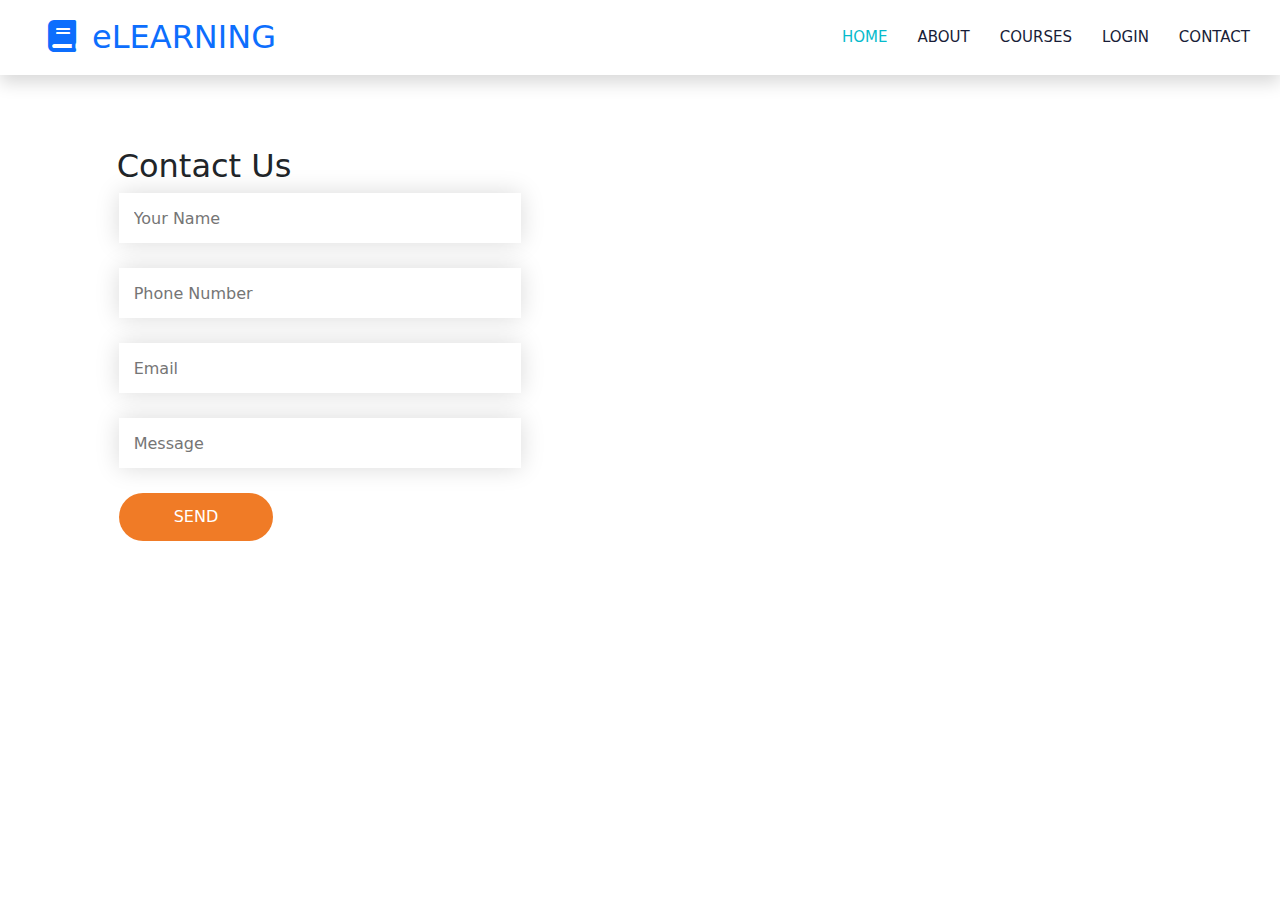
<file: contact.html>
<!DOCTYPE html>
<html lang="en">
  <head>
    <meta charset="UTF-8" />
    <meta name="viewport" content="width=device-width, initial-scale=1.0" />
    <title>Document</title>
    <link
      href="https://cdn.jsdelivr.net/npm/bootstrap@5.3.3/dist/css/bootstrap.min.css"
      rel="stylesheet"
      integrity="sha384-QWTKZyjpPEjISv5WaRU9OFeRpok6YctnYmDr5pNlyT2bRjXh0JMhjY6hW+ALEwIH"
      crossorigin="anonymous"
    />
    <script
      src="https://cdn.jsdelivr.net/npm/bootstrap@5.3.3/dist/js/bootstrap.bundle.min.js"
      integrity="sha384-YvpcrYf0tY3lHB60NNkmXc5s9fDVZLESaAA55NDzOxhy9GkcIdslK1eN7N6jIeHz"
      crossorigin="anonymous"
    ></script>
    <script
      src="https://cdn.jsdelivr.net/npm/@popperjs/core@2.11.8/dist/umd/popper.min.js"
      integrity="sha384-I7E8VVD/ismYTF4hNIPjVp/Zjvgyol6VFvRkX/vR+Vc4jQkC+hVqc2pM8ODewa9r"
      crossorigin="anonymous"
    ></script>
    <script
      src="https://cdn.jsdelivr.net/npm/bootstrap@5.3.3/dist/js/bootstrap.min.js"
      integrity="sha384-0pUGZvbkm6XF6gxjEnlmuGrJXVbNuzT9qBBavbLwCsOGabYfZo0T0to5eqruptLy"
      crossorigin="anonymous"
    ></script>
    <!-- -------------------------------------------------------------------------- -->
    <link rel="stylesheet" href="style.css" />
    <!-- -------------------------------------------------------------------------- -->
    <!-- Google Fonts -------------------------------------------------------------------------------------------------------------->
    <link rel="preconnect" href="https://fonts.googleapis.com" />
    <link rel="preconnect" href="https://fonts.gstatic.com" crossorigin />
    <link
      href="https://fonts.googleapis.com/css2?family=Heebo:wght@400;500;600&family=Nunito:wght@600;700;800&display=swap"
      rel="stylesheet"
    />

    <!-- Icon Font -------------------------------------------------------------------------------------------------------------- -->
    <link
      href="https://cdnjs.cloudflare.com/ajax/libs/font-awesome/5.10.0/css/all.min.css"
      rel="stylesheet"
    />
    <link
      href="https://cdn.jsdelivr.net/npm/bootstrap-icons@1.4.1/font/bootstrap-icons.css"
      rel="stylesheet"
    />
    <link rel="stylesheet" href="style.css">
    <!-- ------------------------ -->
  </head>
  <body>
    <!-- Navbar Start -->
    <nav
      class="navbar navbar-expand-lg bg-white navbar-light shadow sticky-top p-0"
    >
      <a
        href="index.html"
        class="navbar-brand d-flex align-items-center px-4 px-lg-5"
      >
        <h2 class="m-0 text-primary">
          <i class="fa fa-book me-3"></i>eLEARNING
        </h2>
      </a>
      <button
        type="button"
        class="navbar-toggler me-4"
        data-bs-toggle="collapse"
        data-bs-target="#navbarCollapse"
      >
        <span class="navbar-toggler-icon"></span>
      </button>
      <div class="collapse navbar-collapse" id="navbarCollapse">
        <div class="navbar-nav ms-auto p-4 p-lg-0">
          <a href="index.html" class="nav-item nav-link active">Home</a>
          <a href="#" class="nav-item nav-link">About</a>
          <a href="#" class="nav-item nav-link">Courses</a>

          <a href="login.html" class="nav-item nav-link">Login</a>

          <a href="contact.html" class="nav-item nav-link">Contact</a>
        </div>
      </div>
    </nav>
    <!-- Navbar End --------------------------------------------------------------------------------------------------------->
    <br /><br /><br />
    <!-- --------------------------------------------------------------------------------------------------------------------------->
    <section class="contact_section layout_padding">
      <div class="container-fluid">
        <div class="col-lg-4 col-md-5 offset-md-1">
          <div class="heading_container">
            <h2>Contact Us</h2>
          </div>
        </div>
        <div class="row">
          <div class="col-lg-4 col-md-5 offset-md-1">
            <div class="form_container">
              <form action="">
                <div>
                  <input type="text" placeholder="Your Name" />
                </div>
                <div>
                  <input type="text" placeholder="Phone Number" />
                </div>
                <div>
                  <input type="email" placeholder="Email" />
                </div>
                <div>
                  <input
                    type="text"
                    class="message-box"
                    placeholder="Message"
                  />
                </div>
                <div class="btn_box">
                  <button>SEND</button>
                </div>
              </form>
            </div>
          </div>
        </div>
      </div>
    </section>
    <!-- end contact section -->
  </body>
</html>
</file>
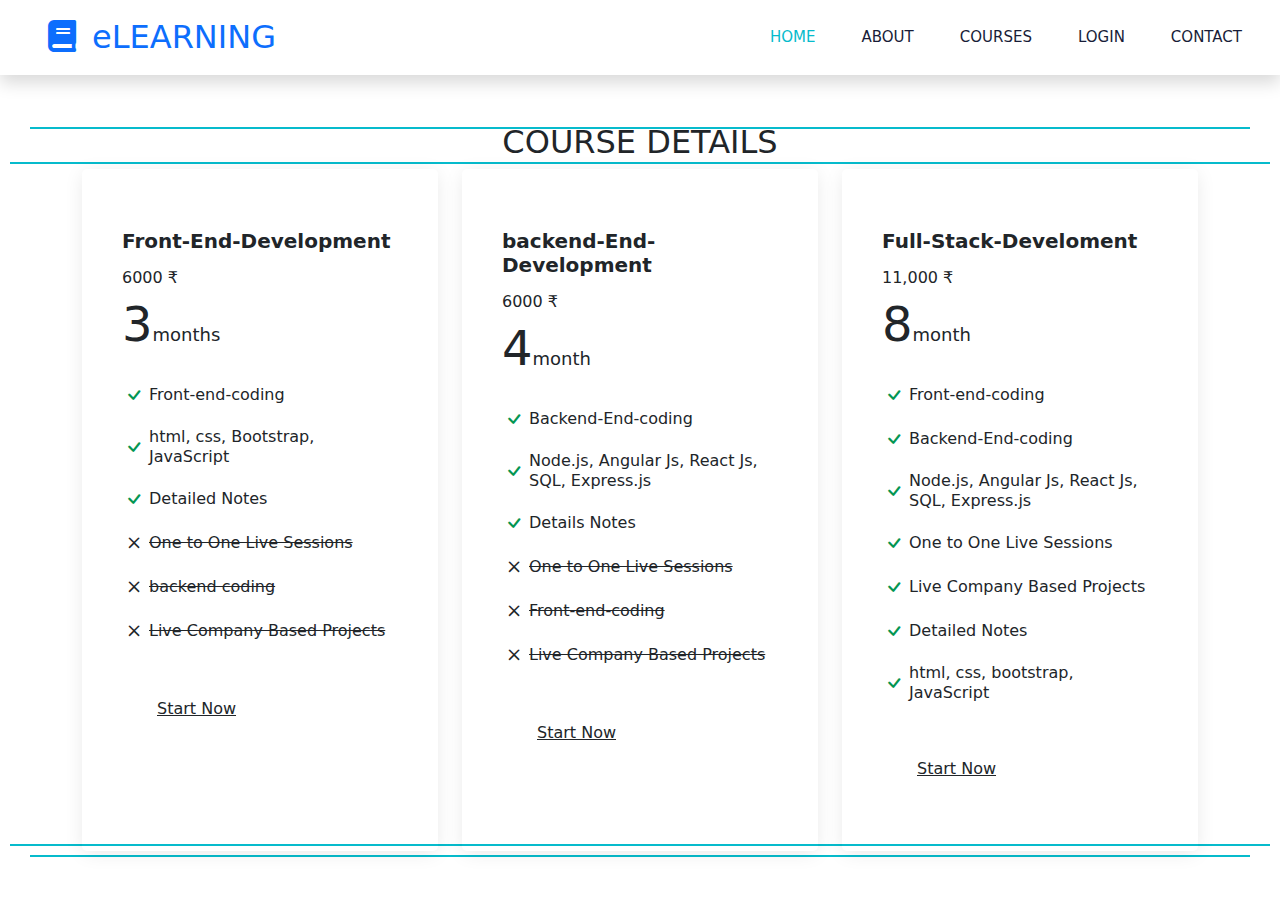
<file: course.html>
<!DOCTYPE html>
<html lang="en">
<head>
    <meta charset="UTF-8">
    <meta name="viewport" content="width=device-width, initial-scale=1.0">
    <title>Courses</title>
    <link rel="stylesheet" href="style.css">
    <link href="https://cdn.jsdelivr.net/npm/bootstrap@5.3.3/dist/css/bootstrap.min.css" rel="stylesheet" integrity="sha384-QWTKZyjpPEjISv5WaRU9OFeRpok6YctnYmDr5pNlyT2bRjXh0JMhjY6hW+ALEwIH" crossorigin="anonymous">
<script src="https://cdn.jsdelivr.net/npm/bootstrap@5.3.3/dist/js/bootstrap.bundle.min.js" integrity="sha384-YvpcrYf0tY3lHB60NNkmXc5s9fDVZLESaAA55NDzOxhy9GkcIdslK1eN7N6jIeHz" crossorigin="anonymous"></script>
<script src="https://cdn.jsdelivr.net/npm/@popperjs/core@2.11.8/dist/umd/popper.min.js" integrity="sha384-I7E8VVD/ismYTF4hNIPjVp/Zjvgyol6VFvRkX/vR+Vc4jQkC+hVqc2pM8ODewa9r" crossorigin="anonymous"></script>
<script src="https://cdn.jsdelivr.net/npm/bootstrap@5.3.3/dist/js/bootstrap.min.js" integrity="sha384-0pUGZvbkm6XF6gxjEnlmuGrJXVbNuzT9qBBavbLwCsOGabYfZo0T0to5eqruptLy" crossorigin="anonymous"></script>
<link rel="preconnect" href="https://fonts.googleapis.com">
<link rel="preconnect" href="https://fonts.gstatic.com" crossorigin>
<link href="https://fonts.googleapis.com/css2?family=Heebo:wght@400;500;600&family=Nunito:wght@600;700;800&display=swap" rel="stylesheet">
<link href="https://cdnjs.cloudflare.com/ajax/libs/font-awesome/5.10.0/css/all.min.css" rel="stylesheet">
<link href="https://cdn.jsdelivr.net/npm/bootstrap-icons@1.4.1/font/bootstrap-icons.css" rel="stylesheet">
<!-- -------------------------------------------------------------------------------------------------------------------------------   -->

<link rel="shortcut icon" href="img/mainlogo.png" type="image/png">


<link href="https://fonts.googleapis.com" rel="preconnect">
  <link href="https://fonts.gstatic.com" rel="preconnect" crossorigin>
  <link href="https://fonts.googleapis.com/css2?family=Open+Sans:ital,wght@0,300;0,400;0,500;0,600;0,700;0,800;1,300;1,400;1,500;1,600;1,700;1,800&family=Poppins:ital,wght@0,100;0,200;0,300;0,400;0,500;0,600;0,700;0,800;0,900;1,100;1,200;1,300;1,400;1,500;1,600;1,700;1,800;1,900&family=Jost:ital,wght@0,100;0,200;0,300;0,400;0,500;0,600;0,700;0,800;0,900;1,100;1,200;1,300;1,400;1,500;1,600;1,700;1,800;1,900&display=swap" rel="stylesheet">


</head>
<style>
        .pricing .pricing-item {
  background-color: var(--surface-color);
  box-shadow: 0 3px 20px -2px rgba(0, 0, 0, 0.1);
  border-top: 4px solid var(--background-color);
  padding: 60px 40px;
  height: 100%;
  border-radius: 5px;
}

.pricing h3 {
  font-weight: 600;
  margin-bottom: 15px;
  font-size: 20px;
}

.pricing h4 {
  color: var(--accent-color);
  font-size: 48px;
  font-weight: 400;
  font-family: var(--heading-font);
  margin-bottom: 0;
}

.pricing h4 sup {
  font-size: 28px;
}

.pricing h4 span {
  color: color-mix(in srgb, var(--default-color), transparent 50%);
  font-size: 18px;
}

.pricing ul {
  padding: 20px 0;
  list-style: none;
  color: color-mix(in srgb, var(--default-color), transparent 30%);
  text-align: left;
  line-height: 20px;
}

.pricing ul li {
  padding: 10px 0;
  display: flex;
  align-items: center;
}

.pricing ul i {
  color: #059652;
  font-size: 24px;
  padding-right: 3px;
}

.pricing ul .na {
  color: color-mix(in srgb, var(--default-color), transparent 60%);
}

.pricing ul .na i {
  color: color-mix(in srgb, var(--default-color), transparent 60%);
}

.pricing ul .na span {
  text-decoration: line-through;
}

.pricing .buy-btn {
  color: var(--accent-color);
  display: inline-block;
  padding: 8px 35px 10px 35px;
  border-radius: 50px;
  transition: none;
  font-size: 16px;
  font-weight: 500;
  font-family: var(--heading-font);
  transition: 0.3s;
  border: 1px solid var(--accent-color);
}

.pricing .buy-btn:hover {
  background: var(--accent-color);
  color: var(--contrast-color);
}

.pricing .featured {
  border-top-color: var(--accent-color);
}

.pricing .featured .buy-btn {
  background: var(--accent-color);
  color: var(--contrast-color);
}

@media (max-width: 992px) {
  .pricing .box {
    max-width: 60%;
    margin: 0 auto 30px auto;
  }
}

@media (max-width: 767px) {
  .pricing .box {
    max-width: 80%;
    margin: 0 auto 30px auto;
  }
}

@media (max-width: 420px) {
  .pricing .box {
    max-width: 100%;
    margin: 0 auto 30px auto;
  }
}

</style>
<body>
    <!-- Navbar Start -->
    <nav
    class="navbar navbar-expand-lg bg-white navbar-light shadow sticky-top p-0">
    <a href="index.html" class="navbar-brand d-flex align-items-center px-4 px-lg-5">
        <h2 class="m-0 text-primary">
        <i class="fa fa-book me-3"></i>eLEARNING
        </h2>
    </a>
    <button type="button" class="navbar-toggler me-4" data-bs-toggle="collapse" data-bs-target="#navbarCollapse">
        <span class="navbar-toggler-icon"></span>
    </button>
    <div class="collapse navbar-collapse" id="navbarCollapse">
        <div class="navbar-nav ms-auto p-4 p-lg-0">
        <a href="index.html" class="nav-item nav-link active">Home</a>
        <a href="about.html" class="nav-item nav-link">About</a>
        <a href="course.html" class="nav-item nav-link">Courses</a>

        <a href="login.html" class="nav-item nav-link">Login</a>

        <a href="contact.html" class="nav-item nav-link">Contact</a>
        </div>
    </div>
    </nav>
    
    <br><br>
    
    
<section id="pricing" class="pricing section light-background">

    
    <div class="container section-title d-flex justify-content-center" data-aos="fade-up">
      <h2>Course Details</h2>
    </div>

    <div class="container">

      <div class="row gy-4">

        <div class="col-lg-4" data-aos="zoom-in" data-aos-delay="100">
          <div class="pricing-item">
            <h3>Front-End-Development</h3>
            <h6>6000 ₹</h6>
            <h4><sup></sup>3<span>months</span></h4>
            <ul>
              <li><i class="bi bi-check"></i> <span>Front-end-coding</span></li>
              <li><i class="bi bi-check"></i> <span>html, css, Bootstrap, JavaScript</span></li>
              <li><i class="bi bi-check"></i> <span>Detailed Notes</span></li>
              <li class="na"><i class="bi bi-x"></i> <span>One to One Live Sessions</span></li>
              <li class="na"><i class="bi bi-x"></i> <span>backend coding</span></li>
              <li class="na"><i class="bi bi-x"></i> <span>Live Company Based Projects</span></li>
            </ul>
            <a href="frontend.html" class="buy-btn">Start Now</a>
          </div>
        </div>

        <div class="col-lg-4" data-aos="zoom-in" data-aos-delay="200">
          <div class="pricing-item featured">
            <h3>backend-End-Development</h3>
            <h6>6000 ₹</h6>
            <h4><sup></sup>4<span>month</span></h4>
            <ul>
              <li><i class="bi bi-check"></i> <span>Backend-End-coding</span></li>
              <li><i class="bi bi-check"></i> <span>Node.js, Angular Js, React Js, SQL, Express.js</span></li>
              <li><i class="bi bi-check"></i> <span>Details Notes</span></li>
              <li class="na"><i class="bi bi-x"></i> <span>One to One Live Sessions</span></li>
              <li class="na"><i class="bi bi-x"></i> <span>Front-end-coding</span></li>
              <li class="na"><i class="bi bi-x"></i> <span>Live Company Based Projects</span></li>
            </ul>
            <a href="backend.html" class="buy-btn">Start Now</a>
          </div>
        </div>

        <div class="col-lg-4" data-aos="zoom-in" data-aos-delay="300">
          <div class="pricing-item">
            <h3>Full-Stack-Develoment</h3>
            <h6>11,000 ₹</h6>
            <h4><sup></sup>8<span>month</span></h4>
            <ul>
              <li><i class="bi bi-check"></i> <span>Front-end-coding</span></li>
              <li><i class="bi bi-check"></i> <span>Backend-End-coding</span></li>
              <li><i class="bi bi-check"></i> <span>Node.js, Angular Js, React Js, SQL, Express.js</span></li>
              <li><i class="bi bi-check"></i> <span>One to One Live Sessions</span></li>
              <li><i class="bi bi-check"></i> <span>Live Company Based Projects</span></li>
              <li><i class="bi bi-check"></i> <span>Detailed Notes</span></li>
              <li><i class="bi bi-check"></i> <span>html, css, bootstrap, JavaScript</span></li>
              
            </ul>
            <a href="fullend.html" class="buy-btn">Start Now</a>
          </div>
        </div>

      </div>

    </div>
    <div class="container section-title d-flex justify-content-center" data-aos="fade-up">
    </div>
    <br>
  </section>


</body>
</html>
</file>
<file: style.css>
:root {
    --primary: #06BBCC;
    --light: #F0FBFC;
    --dark: #181d38;
}

.fw-medium {
    font-weight: 600 !important;
}

.fw-semi-bold {
    font-weight: 700 !important;
}

.back-to-top {
    position: fixed;
    display: none;
    right: 45px;
    bottom: 45px;
    z-index: 99;
}

.btn {
    font-family: 'Nunito', sans-serif;
    font-weight: 600;
    transition: .5s;
}

.btn.btn-primary,
.btn.btn-secondary {
    color: #FFFFFF;
}

.btn-square {
    width: 38px;
    height: 38px;
}

.btn-sm-square {
    width: 32px;
    height: 32px;
}

.btn-lg-square {
    width: 48px;
    height: 48px;
}

.btn-square,
.btn-sm-square,
.btn-lg-square {
    padding: 0;
    display: flex;
    align-items: center;
    justify-content: center;
    font-weight: normal;
    border-radius: 0px;
}

/*** Navbar ***/
.navbar .dropdown-toggle::after {
    border: none;
    content: "\f107";
    font-family: "Font Awesome 5 Free";
    font-weight: 900;
    vertical-align: middle;
    margin-left: 8px;
}

.navbar-light .navbar-nav .nav-link {
    margin-right: 30px;
    padding: 25px 0;
    color: #FFFFFF;
    font-size: 15px;
    text-transform: uppercase;
    outline: none;
}

.navbar-light .navbar-nav .nav-link:hover,
.navbar-light .navbar-nav .nav-link.active {
    color: var(--primary);
}

@media (max-width: 991.98px) {
    .navbar-light .navbar-nav .nav-link  {
        margin-right: 0;
        padding: 10px 0;
    }

    .navbar-light .navbar-nav {
        border-top: 1px solid #EEEEEE;
    }
}

.navbar-light .navbar-brand,
.navbar-light a.btn {
    height: 75px;
}

.navbar-light .navbar-nav .nav-link {
    color: var(--dark);
    font-weight: 500;
}

.navbar-light.sticky-top {
    top: -100px;
    transition: .5s;
}


/* ------------------------------------------------------------------------- */

.header-carousel .owl-nav {
    position: absolute;
    top: 50%;
    right: 8%;
    transform: translateY(-50%);
    display: flex;
    flex-direction: column;
}

.header-carousel .owl-nav .owl-prev,
.header-carousel .owl-nav .owl-next {
    margin: 7px 0;
    width: 45px;
    height: 45px;
    display: flex;
    align-items: center;
    justify-content: center;
    color: #FFFFFF;
    background: transparent;
    border: 1px solid #FFFFFF;
    font-size: 22px;
    transition: .5s;
}

.header-carousel .owl-nav .owl-prev:hover,
.header-carousel .owl-nav .owl-next:hover {
    background: var(--primary);
    border-color: var(--primary);
}

.page-header {
    background: linear-gradient(rgba(24, 29, 56, .7), rgba(24, 29, 56, .7)), url(/img/image.png);
    background-position: center center;
    background-repeat: no-repeat;
    background-size: cover;
}

.page-header-inner {
    background: rgba(15, 23, 43, .7);
}

.breadcrumb-item + .breadcrumb-item::before {
    color: var(--light);
}



/*** Section Title ***/
.section-title {
    position: relative;
    display: inline-block;
    text-transform: uppercase;
}

.section-title::before {
    position: absolute;
    content: "";
    width: calc(100% + 80px);
    height: 2px;
    top: 4px;
    left: -40px;
    background: var(--primary);
    z-index: -1;
}

.section-title::after {
    position: absolute;
    content: "";
    width: calc(100% + 120px);
    height: 2px;
    bottom: 5px;
    left: -60px;
    background: var(--primary);
    z-index: -1;
}

.section-title.text-start::before {
    width: calc(100% + 40px);
    left: 0;
}

.section-title.text-start::after {
    width: calc(100% + 60px);
    left: 0;
}


/*** Service ***/
.service-item {
    background: var(--light);
    transition: .5s;
}

.service-item:hover {
    margin-top: -10px;
    background: var(--primary);
}

.service-item * {
    transition: .5s;
}

.service-item:hover * {
    color: var(--light) !important;
}


/*** Categories & Courses ***/
.category img,
.course-item img {
    transition: .5s;
}

.category a:hover img,
.course-item:hover img {
    transform: scale(1.1);
}


/* ------------------------------------------------------------------------------------ */
.contact_section .form_container input {
    width: 100%;
    border: none;
    height: 50px;
    margin-bottom: 25px;
    padding-left: 15px;
    outline: none;
    color: #101010;
    -webkit-box-shadow: 0 0 25px 0 rgba(0, 0, 0, 0.15);
    box-shadow: 0 0 25px 0 rgba(0, 0, 0, 0.15);
}
    .contact_section .form_container button {
    border: none;
    text-transform: uppercase;
    display: inline-block;
    padding: 12px 55px;
    background-color: #f07b26;
    color: #ffffff;
    border-radius: 50px;
    -webkit-transition: all .3s;
    transition: all .3s;
    border: none;
}

/*** Footer ***/
.footer .btn.btn-social {
    margin-right: 15px;
    width: 50px;
    height: 35px;
    display: flex;
    align-items: center;
    justify-content: center;
    font-weight: normal;
    border: 1px solid #FFFFFF;
    border-radius: 35px;
    transition: .3s;
}
.footer .btn.btn-link {
    display: block;
    margin-bottom: 5px;
    padding: 0;
    text-align: left;
    color: #FFFFFF;
    font-size: 15px;
    font-weight: normal;
    text-transform: capitalize;
    transition: .3s;
}

.footer .btn.btn-link::before {
    position: relative;
    content: "\f105";
    font-family: "Font Awesome 5 Free";
    font-weight: 900;
    margin-right: 10px;
}

.footer .btn.btn-link:hover {
    letter-spacing: 1px;
    box-shadow: none;
}

/*--------------------------------------------------------------
# Team Section
--------------------------------------------------------------*/
.team .team-member {
    background-color: var(--surface-color);
    box-shadow: 0px 2px 15px rgba(0, 0, 0, 0.1);
    position: relative;
    border-radius: 5px;
    transition: 0.5s;
    padding: 30px;
    height: 100%;
  }
  
  @media (max-width: 468px) {
    .team .team-member {
      flex-direction: column;
      justify-content: center !important;
      align-items: center !important;
    }
  }
  
  .team .team-member .pic {
    overflow: hidden;
    width: 150px;
    border-radius: 50%;
    flex-shrink: 0;
  }
  
  .team .team-member .pic img {
    transition: ease-in-out 0.3s;
  }
  
  .team .team-member:hover {
    transform: translateY(-10px);
  }
  
  .team .team-member .member-info {
    padding-left: 30px;
  }
  
  @media (max-width: 468px) {
    .team .team-member .member-info {
      padding: 30px 0 0 0;
      text-align: center;
    }
  }
  
  .team .team-member h4 {
    font-weight: 700;
    margin-bottom: 5px;
    font-size: 20px;
  }
  
  .team .team-member span {
    display: block;
    font-size: 15px;
    padding-bottom: 10px;
    position: relative;
    font-weight: 500;
  }
  
  .team .team-member span::after {
    content: "";
    position: absolute;
    display: block;
    width: 50px;
    height: 1px;
    background: color-mix(in srgb, var(--default-color), transparent 85%);
    bottom: 0;
    left: 0;
  }
  
  @media (max-width: 468px) {
    .team .team-member span::after {
      left: calc(50% - 25px);
    }
  }
  
  .team .team-member p {
    margin: 10px 0 0 0;
    font-size: 14px;
  }
  
  .team .team-member .social {
    margin-top: 12px;
    display: flex;
    align-items: center;
    justify-content: start;
    width: 100%;
  }
  
  @media (max-width: 468px) {
    .team .team-member .social {
      justify-content: center;
    }
  }
  
  .team .team-member .social a {
    background: color-mix(in srgb, var(--default-color), transparent 94%);
    transition: ease-in-out 0.3s;
    display: flex;
    align-items: center;
    justify-content: center;
    border-radius: 50px;
    width: 36px;
    height: 36px;
  }
  
  .team .team-member .social a i {
    color: color-mix(in srgb, var(--default-color), transparent 20%);
    font-size: 16px;
    margin: 0 2px;
  }
  
  .team .team-member .social a:hover {
    background: var(--accent-color);
  }
  
  .team .team-member .social a:hover i {
    color: var(--contrast-color);
  }
  
  .team .team-member .social a+a {
    margin-left: 8px;
  }
/* ------------------------------------------------ */
</file>
